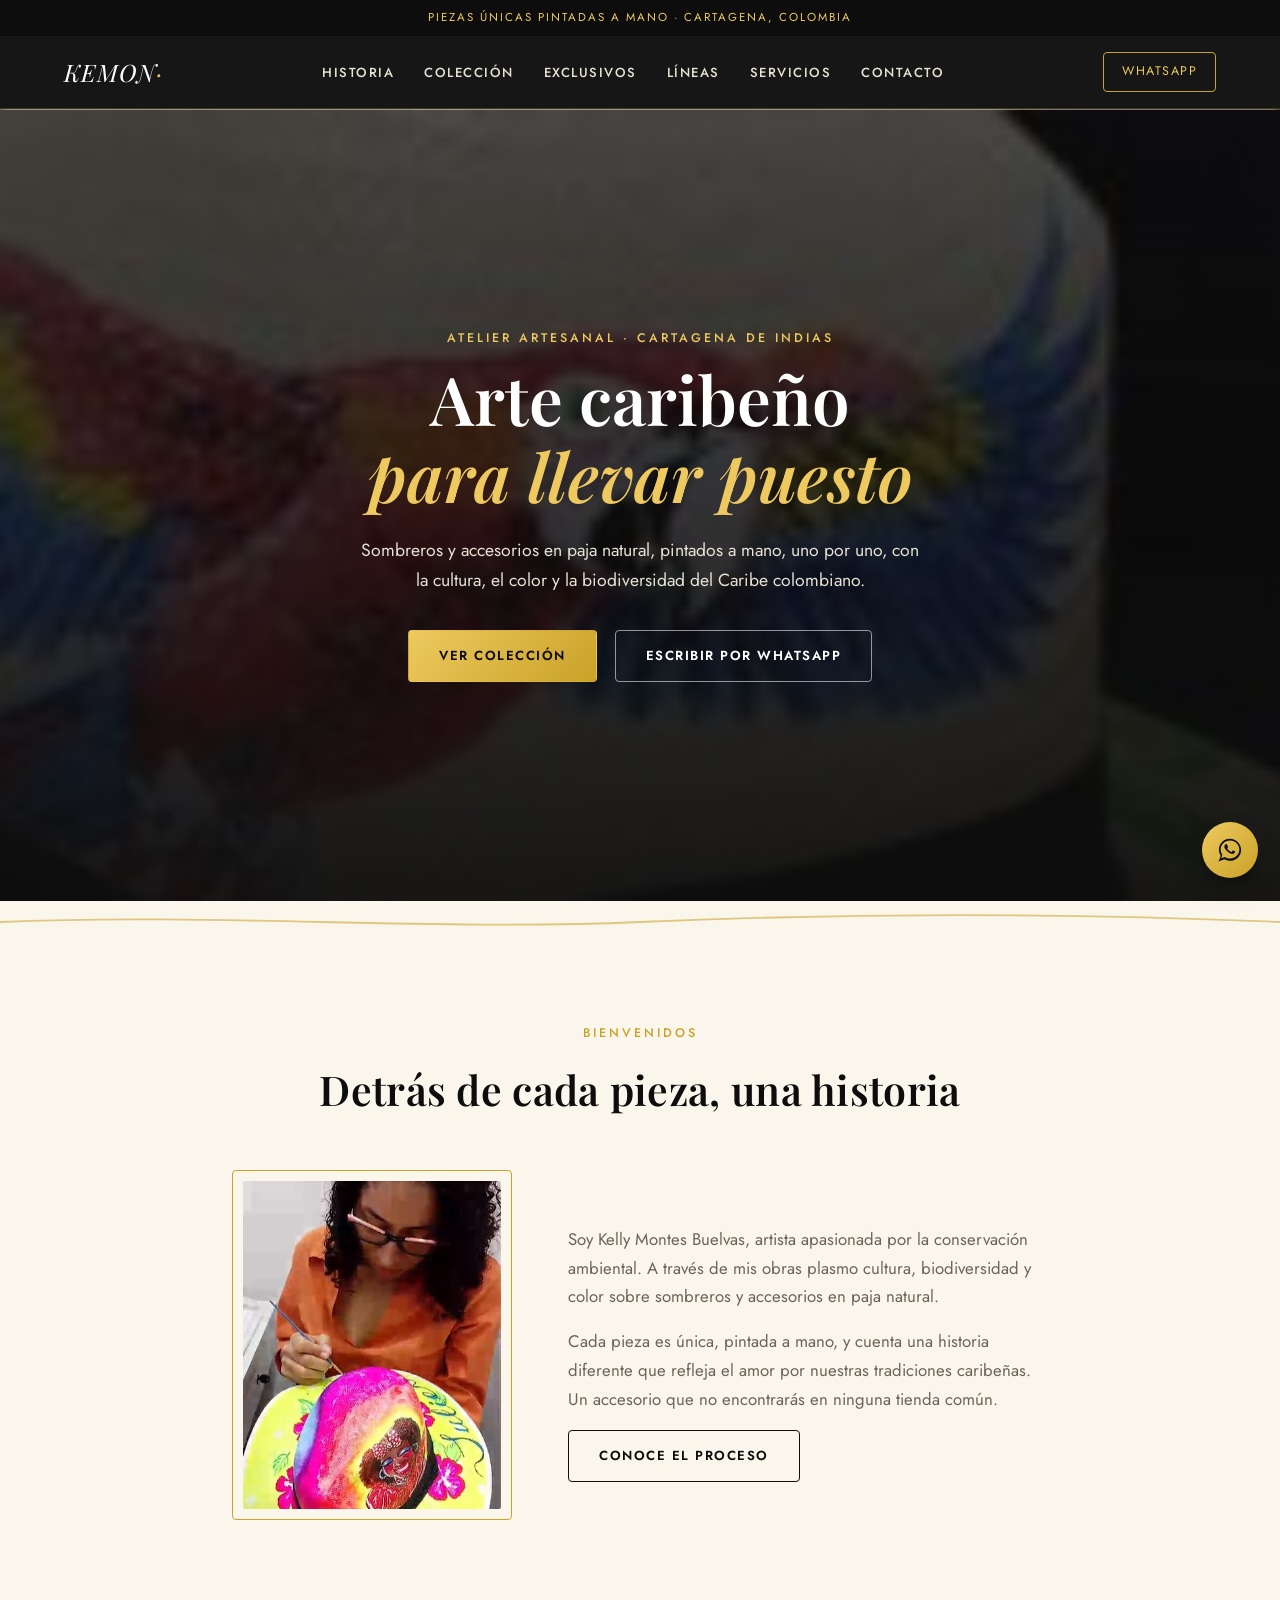
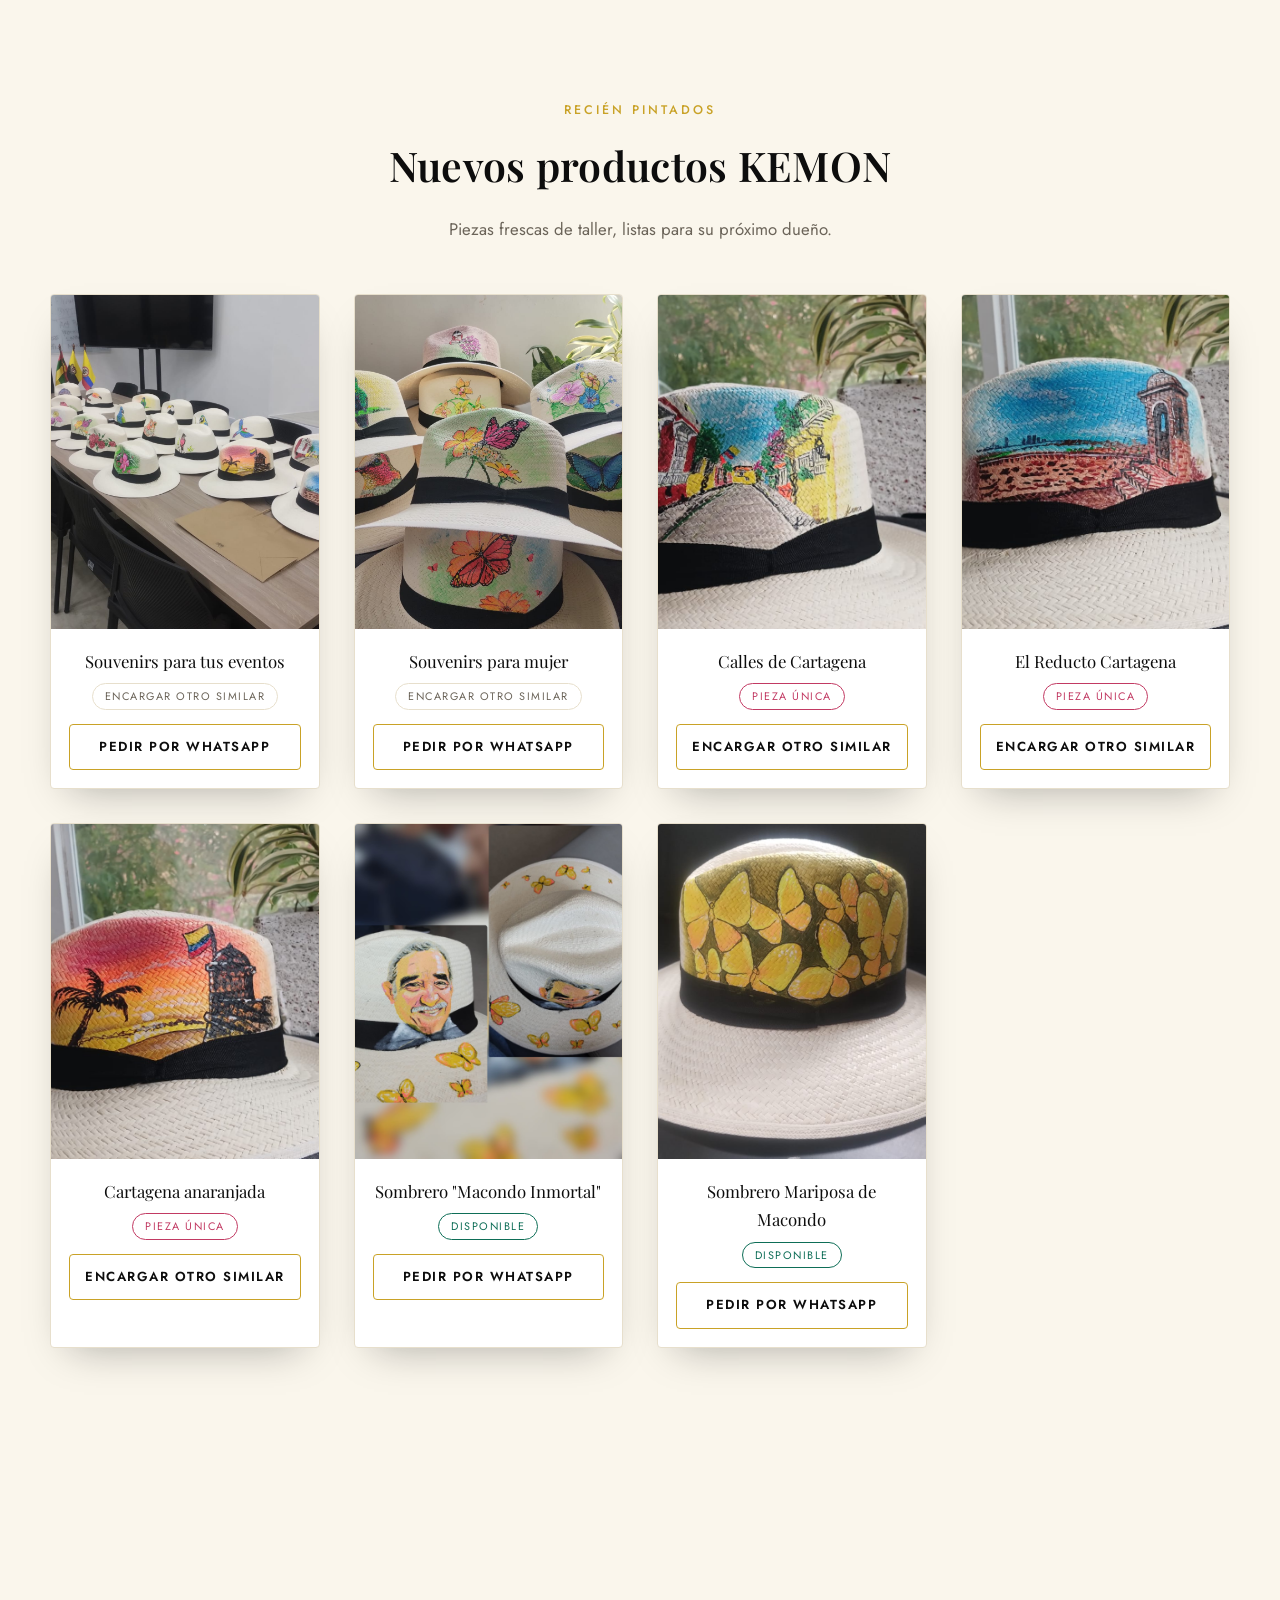
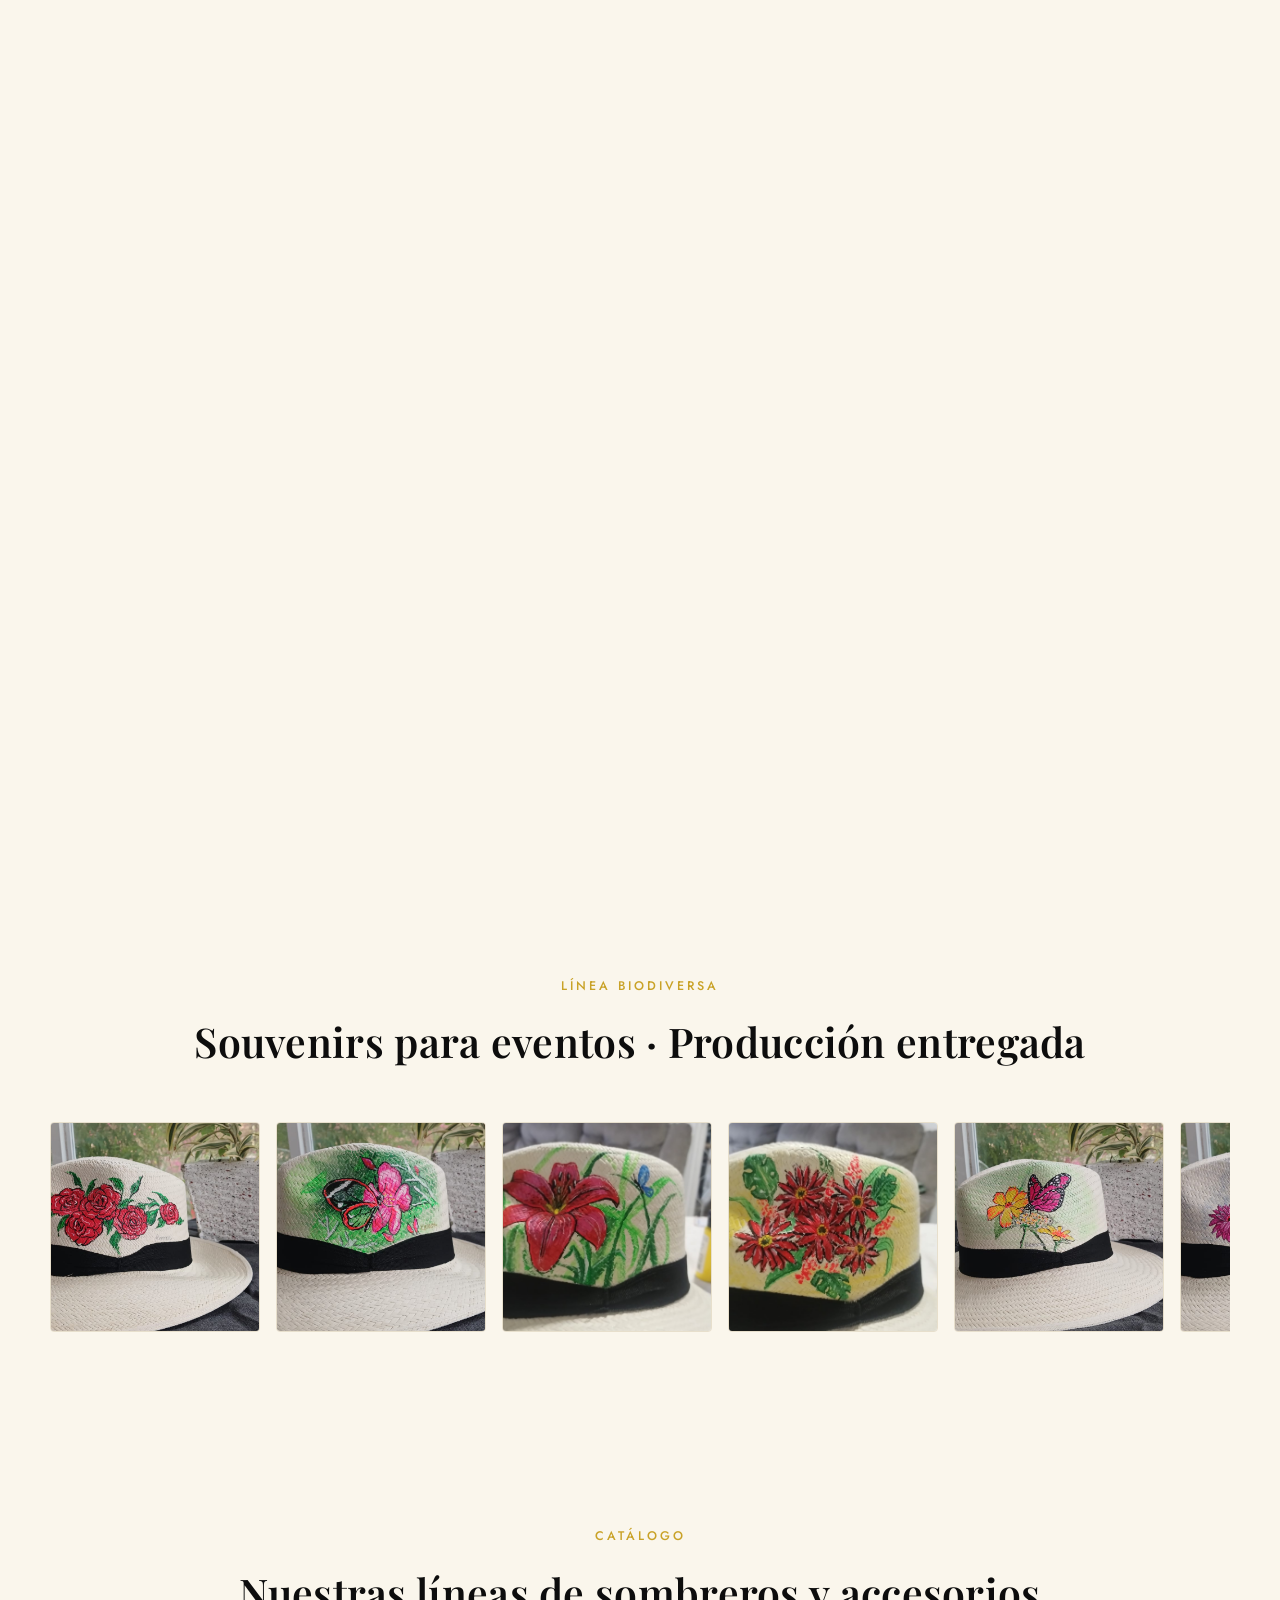
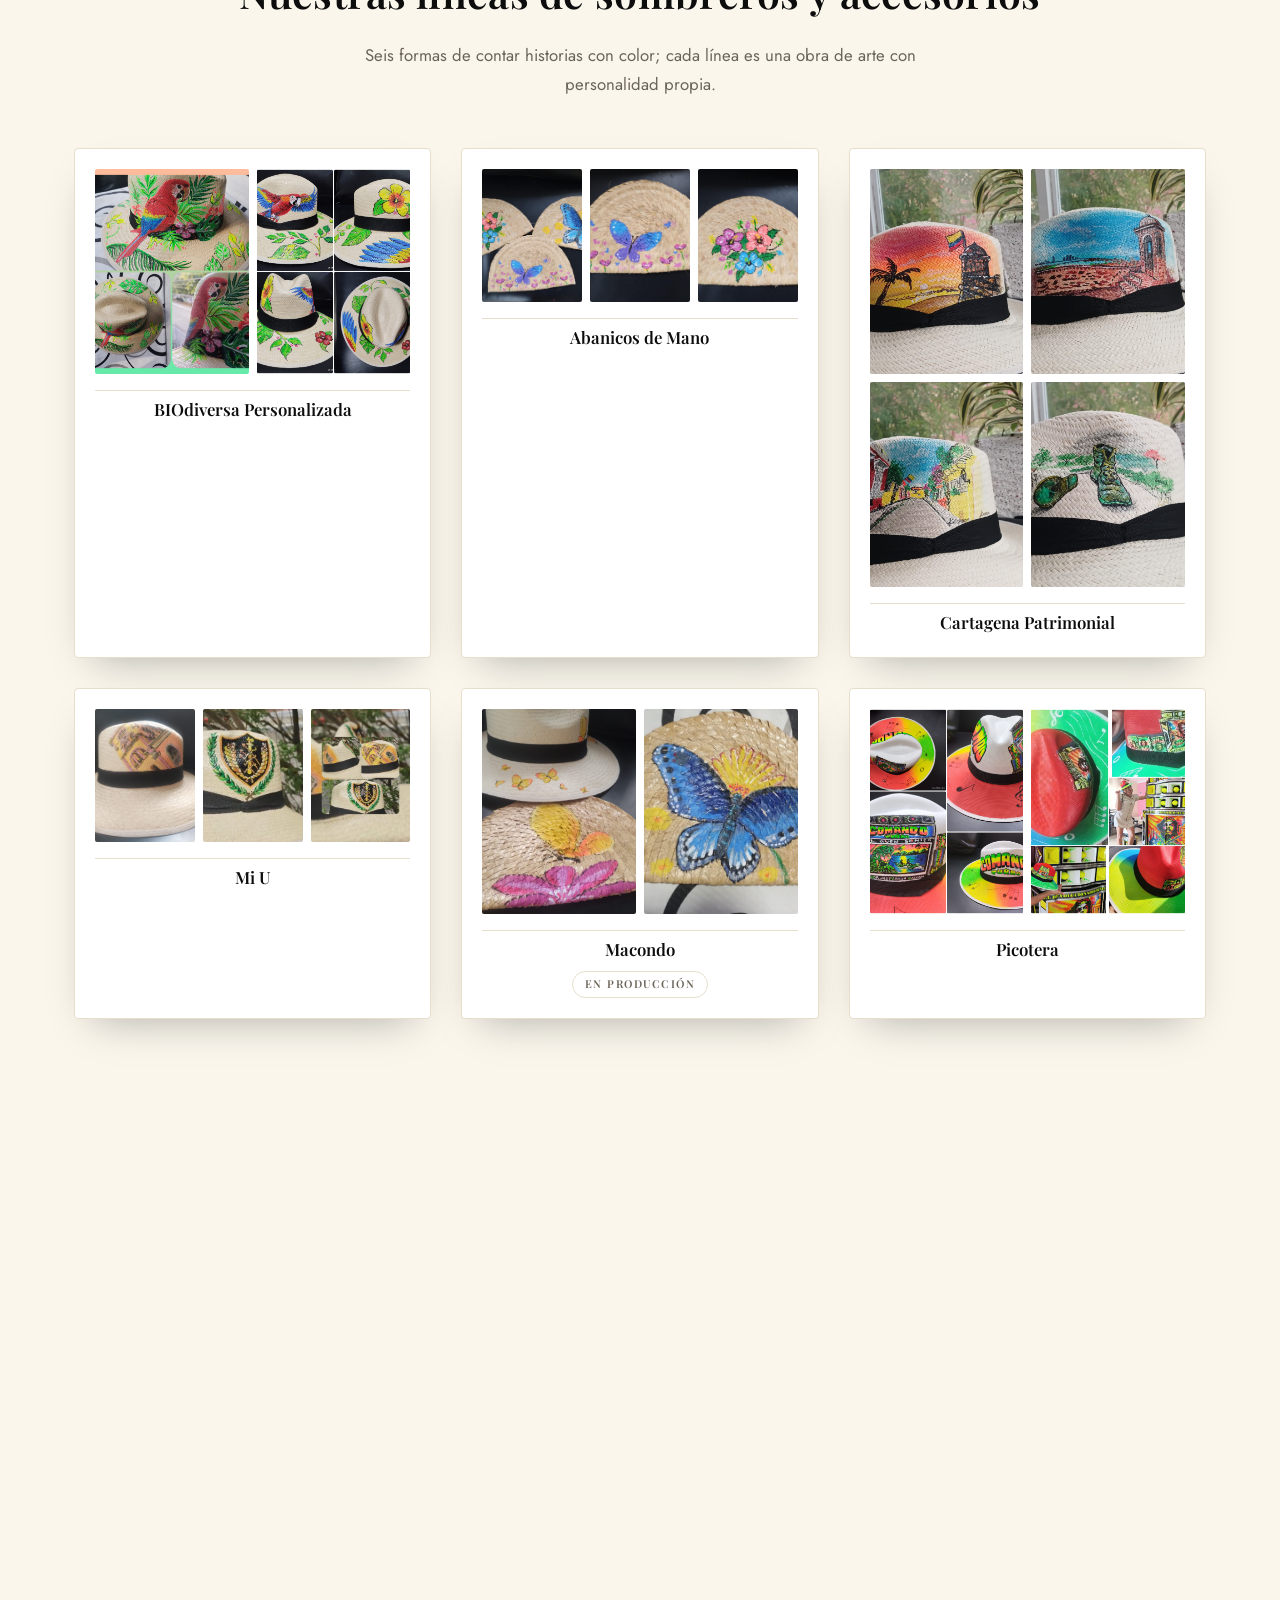
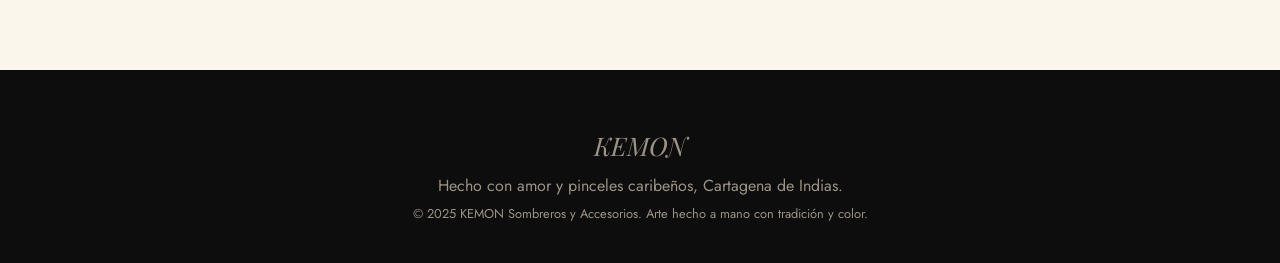
<file: index.html>
<!DOCTYPE html>
<html lang="es">
<head>
<meta charset="UTF-8">
<meta name="viewport" content="width=device-width, initial-scale=1">
<title>KEMON · Sombreros y Accesorios Artesanales | Cartagena</title>
<meta name="description" content="Sombreros y abanicos en paja natural, pintados a mano por Kelly Montes Buelvas. Arte caribeño, cultura y biodiversidad en piezas únicas hechas en Cartagena.">
<link rel="preconnect" href="https://fonts.googleapis.com">
<link rel="preconnect" href="https://fonts.gstatic.com" crossorigin>
<link href="https://fonts.googleapis.com/css2?family=Playfair+Display:ital,wght@0,500;0,600;0,700;1,500;1,600&family=Jost:wght@300;400;500;600&display=swap" rel="stylesheet">
<link rel="stylesheet" href="style.css">
</head>
<body>

<!-- ===== BARRA SUPERIOR ===== -->
<div class="franja-top">Piezas únicas pintadas a mano · Cartagena, Colombia</div>

<!-- ===== NAV ===== -->
<header class="nav-wrap">
  <nav class="nav">
    <a href="#inicio" class="logo">KEMON<span>·</span></a>
    <button class="nav-toggle" id="navToggle" aria-label="Abrir menú" aria-expanded="false">
      <span></span><span></span><span></span>
    </button>
    <ul class="nav-links" id="navLinks">
      <li><a href="#sobre-mi">Historia</a></li>
      <li><a href="#nuevos-productos">Colección</a></li>
      <li><a href="#exclusivos-kemon">Exclusivos</a></li>
      <li><a href="#lineas-productos">Líneas</a></li>
      <li><a href="#servicios">Servicios</a></li>
      <li><a href="#contacto">Contacto</a></li>
    </ul>
    <a href="https://wa.me/573106430560?text=Hola%2C%20quiero%20conocer%20más%20de%20KEMON" target="_blank" class="nav-cta">WhatsApp</a>
  </nav>
</header>

<!-- ===== HERO ===== -->
<header id="inicio" class="hero">
  <img src="img/banner-sombreros.jpg" alt="Sombreros KEMON pintados a mano" class="hero-img">
  <div class="hero-overlay"></div>
  <div class="hero-contenido reveal">
    <p class="eyebrow eyebrow--claro">Atelier artesanal · Cartagena de Indias</p>
    <h1>Arte caribeño<br><em>para llevar puesto</em></h1>
    <p class="hero-texto">Sombreros y accesorios en paja natural, pintados a mano, uno por uno, con la cultura, el color y la biodiversidad del Caribe colombiano.</p>
    <div class="hero-botones">
      <a href="#nuevos-productos" class="btn btn--dorado">Ver colección</a>
      <a href="https://wa.me/573106430560?text=Hola%2C%20quiero%20conocer%20más%20de%20KEMON" target="_blank" class="btn btn--linea">Escribir por WhatsApp</a>
    </div>
  </div>
</header>

<div class="divisor" aria-hidden="true">
  <svg viewBox="0 0 600 24" preserveAspectRatio="none"><path d="M0 12 C 100 2, 200 22, 300 12 S 500 2, 600 12" /></svg>
</div>

<!-- ===== BIENVENIDOS ===== -->
<section id="sobre-mi" class="seccion reveal">
  <p class="eyebrow">Bienvenidos</p>
  <h2>Detrás de cada pieza, una historia</h2>
  <div class="contenedor-sobre-mi">
    <div class="marco-foto">
      <img src="img/kelly.jpg" alt="Kelly Montes Buelvas pintando sombreros">
    </div>
    <div class="texto-sobre-mi">
      <p>Soy Kelly Montes Buelvas, artista apasionada por la conservación ambiental. A través de mis obras plasmo cultura, biodiversidad y color sobre sombreros y accesorios en paja natural.</p>
      <p>Cada pieza es única, pintada a mano, y cuenta una historia diferente que refleja el amor por nuestras tradiciones caribeñas. Un accesorio que no encontrarás en ninguna tienda común.</p>
      <a href="https://wa.me/573106430560?text=Hola%2C%20quiero%20conocer%20más%20de%20KEMON" target="_blank" class="btn btn--outline-negro">Conoce el proceso</a>
    </div>
  </div>
</section>

<!-- ===== NUEVOS PRODUCTOS ===== -->
<section id="nuevos-productos" class="seccion seccion--crema reveal">
  <p class="eyebrow">Recién pintados</p>
  <h2>Nuevos productos KEMON</h2>
  <p class="frase-seccion">Piezas frescas de taller, listas para su próximo dueño.</p>

  <div class="abanicos-contenedor">
    <article class="tarjeta">
      <div class="tarjeta-img"><img src="img/entregado1.jpg" alt="Souvenirs para eventos KEMON" loading="lazy"></div>
      <p class="tarjeta-titulo">Souvenirs para tus eventos</p>
      <p class="tarjeta-tag">Encargar otro similar</p>
      <a class="btn btn--wsp" href="https://wa.me/573106430560?text=Hola%2C%20quiero%20un%20souvenir%20similar%20para%20un%20evento" target="_blank">Pedir por WhatsApp</a>
    </article>

    <article class="tarjeta">
      <div class="tarjeta-img"><img src="img/mujer1.jpg" alt="Souvenirs para mujer KEMON" loading="lazy"></div>
      <p class="tarjeta-titulo">Souvenirs para mujer</p>
      <p class="tarjeta-tag">Encargar otro similar</p>
      <a class="btn btn--wsp" href="https://wa.me/573106430560?text=Hola%2C%20quiero%20un%20souvenir%20similar%20para%20mujer" target="_blank">Pedir por WhatsApp</a>
    </article>

    <article class="tarjeta">
      <div class="tarjeta-img"><img src="img/patrimonial3.jpg" alt="Sombrero Calles de Cartagena" loading="lazy"></div>
      <p class="tarjeta-titulo">Calles de Cartagena</p>
      <p class="tarjeta-tag tarjeta-tag--unica">Pieza única</p>
      <a class="btn btn--wsp" href="https://wa.me/573106430560?text=Hola%2C%20quiero%20un%20sombrero%20similar%20a%20Calles%20de%20Cartagena" target="_blank">Encargar otro similar</a>
    </article>

    <article class="tarjeta">
      <div class="tarjeta-img"><img src="img/patrimonial2.jpg" alt="Sombrero El Reducto Cartagena" loading="lazy"></div>
      <p class="tarjeta-titulo">El Reducto Cartagena</p>
      <p class="tarjeta-tag tarjeta-tag--unica">Pieza única</p>
      <a class="btn btn--wsp" href="https://wa.me/573106430560?text=Hola%2C%20quiero%20un%20sombrero%20similar%20a%20El%20Reducto" target="_blank">Encargar otro similar</a>
    </article>

    <article class="tarjeta">
      <div class="tarjeta-img"><img src="img/patrimonial1.jpg" alt="Sombrero Cartagena anaranjada" loading="lazy"></div>
      <p class="tarjeta-titulo">Cartagena anaranjada</p>
      <p class="tarjeta-tag tarjeta-tag--unica">Pieza única</p>
      <a class="btn btn--wsp" href="https://wa.me/573106430560?text=Hola%2C%20quiero%20un%20sombrero%20similar%20a%20Cartagena%20anaranjada" target="_blank">Encargar otro similar</a>
    </article>

    <article class="tarjeta">
      <div class="tarjeta-img"><img src="img/macondo1.jpg" alt="Sombrero Macondo Inmortal" loading="lazy"></div>
      <p class="tarjeta-titulo">Sombrero "Macondo Inmortal"</p>
      <p class="tarjeta-tag tarjeta-tag--disponible">Disponible</p>
      <a class="btn btn--wsp" href="https://wa.me/573106430560?text=Hola%2C%20quiero%20comprar%20el%20sombrero%20Macondo%20Inmortal" target="_blank">Pedir por WhatsApp</a>
    </article>

    <article class="tarjeta">
      <div class="tarjeta-img"><img src="img/macondo2.jpg" alt="Sombrero Mariposa de Macondo" loading="lazy"></div>
      <p class="tarjeta-titulo">Sombrero Mariposa de Macondo</p>
      <p class="tarjeta-tag tarjeta-tag--disponible">Disponible</p>
      <a class="btn btn--wsp" href="https://wa.me/573106430560?text=Hola%2C%20quiero%20comprar%20el%20sombrero%20Mariposa%20de%20Macondo" target="_blank">Pedir por WhatsApp</a>
    </article>
  </div>
</section>

<!-- ===== EXCLUSIVOS KEMON ===== -->
<section id="exclusivos-kemon" class="seccion seccion--negra reveal">
  <p class="eyebrow eyebrow--dorado">Edición limitada</p>
  <h2 class="titulo-claro">Exclusivos KEMON</h2>
  <p class="frase-seccion frase-seccion--clara">Piezas únicas y de edición limitada, creadas a mano por KEMON. Cada obra lleva certificado de autenticidad.</p>

  <div class="carrusel-exclusivos">
    <article class="tarjeta-exclusiva">
      <div class="tarjeta-exclusiva-img"><img src="img/macondo.jpg" alt="Sombrero Macondo Inmortal, edición única"></div>
      <span class="sello">Certificado de autenticidad</span>
      <h3>Macondo Inmortal</h3>
      <p>Sombrero pintado a mano inspirado en Gabriel García Márquez.<br><strong>Edición única.</strong></p>
      <a href="https://wa.me/573106430560?text=Hola%2C%20quiero%20el%20sombrero%20Macondo%20Inmortal%20de%20edición%20única" target="_blank" class="btn btn--dorado">Pedir ahora</a>
    </article>
  </div>
</section>

<!-- ===== BIODIVERSA (CARRETE) ===== -->
<section id="bio-carrete" class="seccion seccion--crema carrete-section reveal">
  <p class="eyebrow">Línea BIOdiversa</p>
  <h2>Souvenirs para eventos · Producción entregada</h2>
  <div class="carrete-horizontal">
    <img src="img/bio1.jpg" alt="BIOdiversa 1" loading="lazy">
    <img src="img/bio2.jpg" alt="BIOdiversa 2" loading="lazy">
    <img src="img/bio3.jpg" alt="BIOdiversa 3" loading="lazy">
    <img src="img/bio4.jpg" alt="BIOdiversa 4" loading="lazy">
    <img src="img/bio5.jpg" alt="BIOdiversa 5" loading="lazy">
    <img src="img/bio6.jpg" alt="BIOdiversa 6" loading="lazy">
    <img src="img/bio7.jpg" alt="BIOdiversa 7" loading="lazy">
    <img src="img/bio8.jpg" alt="BIOdiversa 8" loading="lazy">
    <img src="img/bio9.jpg" alt="BIOdiversa 9" loading="lazy">
    <img src="img/bio10.jpg" alt="BIOdiversa 10" loading="lazy">
    <img src="img/bio11.jpg" alt="BIOdiversa 11" loading="lazy">
    <img src="img/bio12.jpg" alt="BIOdiversa 12" loading="lazy">
    <img src="img/bio13.jpg" alt="BIOdiversa 13" loading="lazy">
    <img src="img/bio14.jpg" alt="BIOdiversa 14" loading="lazy">
    <img src="img/bio15.jpg" alt="BIOdiversa 15" loading="lazy">
    <img src="img/bio16.jpg" alt="BIOdiversa 16" loading="lazy">
    <img src="img/bio17.jpg" alt="BIOdiversa 17" loading="lazy">
    <img src="img/bio18.jpg" alt="BIOdiversa 18" loading="lazy">
    <img src="img/bio19.jpg" alt="BIOdiversa 19" loading="lazy">
    <img src="img/bio20.jpg" alt="BIOdiversa 20" loading="lazy">
    <img src="img/bio21.jpg" alt="BIOdiversa 21" loading="lazy">
    <img src="img/bio22.jpg" alt="BIOdiversa 22" loading="lazy">
    <img src="img/bio23.jpg" alt="BIOdiversa 23" loading="lazy">
    <img src="img/bio24.jpg" alt="BIOdiversa 24" loading="lazy">
  </div>
</section>

<!-- ===== LÍNEAS DE PRODUCTOS ===== -->
<section id="lineas-productos" class="seccion reveal">
  <p class="eyebrow">Catálogo</p>
  <h2>Nuestras líneas de sombreros y accesorios</h2>
  <p class="frase-seccion">Seis formas de contar historias con color; cada línea es una obra de arte con personalidad propia.</p>

  <div class="galeria">
    <article class="linea">
      <div class="linea-imgs linea-imgs--2">
        <img src="img/biodiversa1.jpg" alt="Línea BIOdiversa" loading="lazy">
        <img src="img/biodiversa2.jpg" alt="Línea BIOdiversa" loading="lazy">
      </div>
      <h3>BIOdiversa Personalizada</h3>
    </article>

    <article class="linea">
      <div class="linea-imgs linea-imgs--3">
        <img src="img/producto1.jpg" alt="Abanico línea Macondo" loading="lazy">
        <img src="img/producto2.jpg" alt="Abanico Mariposa Enamorada" loading="lazy">
        <img src="img/producto3.jpg" alt="Abanico flores tropicales" loading="lazy">
      </div>
      <h3>Abanicos de Mano</h3>
    </article>

    <article class="linea">
      <div class="linea-imgs linea-imgs--4">
        <img src="img/patrimonial1.jpg" alt="Sombrero Cartagena Patrimonial" loading="lazy">
        <img src="img/patrimonial2.jpg" alt="Sombrero Cartagena Patrimonial" loading="lazy">
        <img src="img/patrimonial3.jpg" alt="Sombrero Cartagena Patrimonial" loading="lazy">
        <img src="img/patrimonial4.jpg" alt="Sombrero Cartagena Patrimonial" loading="lazy">
      </div>
      <h3>Cartagena Patrimonial</h3>
    </article>

    <article class="linea">
      <div class="linea-imgs linea-imgs--3">
        <img src="img/miu1.jpg" alt="Línea Mi U" loading="lazy">
        <img src="img/miu2.jpg" alt="Línea Mi U" loading="lazy">
        <img src="img/miu3.jpg" alt="Línea Mi U" loading="lazy">
      </div>
      <h3>Mi U</h3>
    </article>

    <article class="linea">
      <div class="linea-imgs linea-imgs--2">
        <img src="img/producto5.jpg" alt="Abanico Macondo en Flor" loading="lazy">
        <img src="img/producto4.jpg" alt="Abanico Macondo en Flor" loading="lazy">
      </div>
      <h3>Macondo <span class="tarjeta-tag">En producción</span></h3>
    </article>

    <article class="linea">
      <div class="linea-imgs linea-imgs--2">
        <img src="img/picotera1.jpg" alt="Línea Picotera" loading="lazy">
        <img src="img/picotera2.jpg" alt="Línea Picotera" loading="lazy">
      </div>
      <h3>Picotera</h3>
    </article>
  </div>
</section>

<!-- ===== CARNAVAL (CARRETE) ===== -->
<section id="carnaval" class="seccion seccion--negra carrete-section reveal">
  <p class="eyebrow eyebrow--dorado">Temporada</p>
  <h2 class="titulo-claro">Sombreros Carnaval 2025</h2>
  <div class="carrete-horizontal carrete-horizontal--oscuro">
    <img src="img/carnavalera1.jpg" alt="Línea Carnavalera" loading="lazy">
    <img src="img/carnavalera2.jpg" alt="Línea Carnavalera" loading="lazy">
    <img src="img/carnavalera3.jpg" alt="Línea Carnavalera" loading="lazy">
    <img src="img/carnavalera4.jpg" alt="Línea Carnavalera" loading="lazy">
    <img src="img/carnavalera5.jpg" alt="Línea Carnavalera" loading="lazy">
    <img src="img/carnavalera6.jpg" alt="Línea Carnavalera" loading="lazy">
    <img src="img/carnavalera7.jpg" alt="Línea Carnavalera" loading="lazy">
    <img src="img/carnavalera8.jpg" alt="Línea Carnavalera" loading="lazy">
    <img src="img/carnavalera9.jpg" alt="Línea Carnavalera" loading="lazy">
    <img src="img/carnavalera10.jpg" alt="Línea Carnavalera" loading="lazy">
    <img src="img/carnavalera11.jpg" alt="Línea Carnavalera" loading="lazy">
    <img src="img/carnavalera12.jpg" alt="Línea Carnavalera" loading="lazy">
  </div>
</section>

<!-- ===== SERVICIOS ===== -->
<section id="servicios" class="seccion seccion--crema reveal">
  <p class="eyebrow">Hecho a tu medida</p>
  <h2>Servicios</h2>
  <p class="frase-seccion">Lleva tu idea al sombrero: crea tu propio diseño personalizado.</p>

  <div class="lista-servicios">
    <article class="servicio">
      <div class="servicio-icono" aria-hidden="true">
        <svg viewBox="0 0 48 48"><path d="M6 42 L18 30 M18 30 L38 10 a4 4 0 0 1 6 6 L24 36 L14 40 a2 2 0 0 1-2-2 Z"/></svg>
      </div>
      <h3>Pintura Personalizada</h3>
      <p>Transforma sombreros y abanicos en piezas únicas con tu propio diseño o idea especial.</p>
    </article>
    <article class="servicio">
      <div class="servicio-icono" aria-hidden="true">
        <svg viewBox="0 0 48 48"><circle cx="24" cy="16" r="8"/><path d="M8 42 c0-9 7-15 16-15 s16 6 16 15"/></svg>
      </div>
      <h3>Talleres de Pintura</h3>
      <p>Aprende a pintar sobre paja natural en talleres creativos para niños, jóvenes y adultos.</p>
    </article>
    <article class="servicio">
      <div class="servicio-icono" aria-hidden="true">
        <svg viewBox="0 0 48 48"><rect x="8" y="10" width="32" height="24" rx="2"/><path d="M8 16h32 M16 26h6 M16 30h12"/></svg>
      </div>
      <h3>Diseños para Eventos</h3>
      <p>Creamos colecciones temáticas para eventos culturales, carnavales y celebraciones especiales.</p>
    </article>
  </div>
</section>

<!-- ===== VIDEOS ===== -->
<section id="videos" class="seccion seccion--negra reveal">
  <p class="eyebrow eyebrow--dorado">Detrás de cámaras</p>
  <h2 class="titulo-claro">Nuestros videos</h2>
  <p class="frase-seccion frase-seccion--clara">Descubre más sobre nuestros sombreros, pintura y tradición en video.</p>
  <a href="https://www.facebook.com/share/163Nr1wWtt/" target="_blank" class="btn btn--dorado">Ver video en Facebook</a>
  <a href="https://www.instagram.com/kemon_colombia?igsh=bXY4Y2Y2c2FnYm9z" target="_blank" class="btn btn--dorado">Ver video en Instagram</a>
</section>

<!-- ===== CONTACTO ===== -->
<section id="contacto" class="seccion seccion--crema">
  <div class="contacto-grid reveal">
    <div class="contacto-info">
      <p class="eyebrow">Escríbenos</p>
      <h2 class="titulo-izq">Hablemos de color, tradición y naturaleza</h2>
      <p>Cuéntanos tu idea, el evento que estás preparando o la pieza que imaginas. Kelly responde personalmente cada mensaje.</p>
      <div class="redes-contacto">
        <a href="https://wa.me/573106430560" target="_blank">WhatsApp</a>
        <a href="https://www.facebook.com/share/163Nr1wWtt/" target="_blank">Facebook</a>
        <a href="https://www.instagram.com/kemon_colombia?igsh=bXY4Y2Y2c2FnYm9z" target="_blank">Instagram</a>
      </div>
    </div>
    <form action="https://formsubmit.co/kemonartenatural@gmail.com" method="POST" class="formulario-contacto">
      <input type="text" name="name" placeholder="Tu nombre" required>
      <input type="email" name="email" placeholder="Tu correo" required>
      <textarea name="message" rows="4" placeholder="Tu mensaje" required></textarea>
      <button type="submit">Enviar mensaje</button>
    </form>
  </div>
</section>

<!-- ===== FOOTER ===== -->
<footer class="footer">
  <p class="footer-marca">KEMON</p>
  <p>Hecho con amor y pinceles caribeños, Cartagena de Indias.</p>
  <p class="footer-copy">© 2025 KEMON Sombreros y Accesorios. Arte hecho a mano con tradición y color.</p>
</footer>

<!-- ===== WHATSAPP FLOTANTE ===== -->
<a href="https://wa.me/573106430560?text=Hola%2C%20quiero%20conocer%20más%20de%20KEMON" target="_blank" class="wsp-flotante" aria-label="Escribir por WhatsApp">
  <svg viewBox="0 0 32 32"><path d="M16 3C9 3 3.3 8.6 3.3 15.5c0 2.6.8 5 2.1 7L3 29l6.7-2.3c1.9 1.1 4.1 1.7 6.3 1.7 7 0 12.7-5.6 12.7-12.5S23 3 16 3zm0 22.7c-2 0-3.9-.5-5.6-1.5l-.4-.2-4 1.4 1.3-3.9-.3-.4c-1.1-1.8-1.7-3.8-1.7-5.9C5.3 9.7 10.1 5 16 5s10.7 4.7 10.7 10.5S21.9 25.7 16 25.7zm5.9-7.9c-.3-.2-1.9-1-2.2-1.1-.3-.1-.5-.2-.7.1-.2.3-.8 1.1-1 1.3-.2.2-.4.3-.7.1-.3-.2-1.4-.5-2.6-1.6-1-.9-1.6-2-1.8-2.3-.2-.3 0-.5.1-.6.1-.1.3-.4.4-.5.1-.2.2-.3.3-.5.1-.2 0-.4 0-.5 0-.2-.7-1.7-1-2.3-.3-.6-.5-.5-.7-.5h-.6c-.2 0-.5.1-.8.4-.3.3-1 1-1 2.4s1.1 2.8 1.2 3c.1.2 2.1 3.2 5.1 4.5.7.3 1.3.5 1.7.6.7.2 1.4.2 1.9.1.6-.1 1.9-.8 2.1-1.5.3-.7.3-1.3.2-1.5-.1-.1-.3-.2-.6-.4z"/></svg>
</a>

<script src="script.js"></script>
</body>
</html>
</file>
<file: style.css>
/* =========================================================
   KEMON — Sombreros y Accesorios Artesanales
   Paleta: negro profundo, dorado, marfil/blanco
   Acentos vivos reservados a etiquetas puntuales
   ========================================================= */

:root{
  --negro:        #0d0d0d;
  --negro-suave:  #171512;
  --dorado:       #c9a227;
  --dorado-vivo:  #eec95f;
  --marfil:       #faf6ec;
  --blanco:       #ffffff;
  --texto:        #2a2620;
  --texto-suave:  #6b6459;
  --linea:        #e7dfcc;

  --verde-caribe: #0e6e57;   /* acento vivo — solo etiquetas "disponible" */
  --fucsia:       #c23a63;   /* acento vivo — solo etiquetas "pieza única" */

  --display: 'Playfair Display', Georgia, serif;
  --cuerpo:  'Jost', 'Helvetica Neue', Arial, sans-serif;

  --radio: 4px;
  --sombra: 0 18px 40px -20px rgba(13,13,13,0.35);
}

*{ box-sizing: border-box; }

html{ scroll-behavior: smooth; }

body{
  margin: 0;
  font-family: var(--cuerpo);
  background: var(--marfil);
  color: var(--texto);
  line-height: 1.7;
  -webkit-font-smoothing: antialiased;
}

img{ max-width: 100%; display: block; }

h1, h2, h3{
  font-family: var(--display);
  color: var(--negro);
  margin: 0;
  font-weight: 600;
}

h2{
  font-size: clamp(1.9rem, 3.2vw, 2.7rem);
  text-align: center;
  letter-spacing: 0.3px;
}

h3{ font-size: 1.2rem; }

a{ color: inherit; }

.eyebrow{
  text-align: center;
  text-transform: uppercase;
  letter-spacing: 3px;
  font-size: 0.78rem;
  color: var(--dorado);
  font-weight: 500;
  margin: 0 0 10px;
}
.eyebrow--claro{ color: var(--dorado-vivo); }
.eyebrow--dorado{ color: var(--dorado-vivo); }

p{ color: var(--texto-suave); }

.frase-seccion{
  text-align: center;
  max-width: 620px;
  margin: 14px auto 0;
  font-size: 1.05rem;
}
.frase-seccion--clara{ color: #cfc9bb; }

/* ---------- BOTONES ---------- */
.btn{
  display: inline-block;
  padding: 14px 30px;
  border-radius: var(--radio);
  text-decoration: none;
  font-family: var(--cuerpo);
  font-size: 0.82rem;
  font-weight: 600;
  text-transform: uppercase;
  letter-spacing: 1.5px;
  border: 1.5px solid transparent;
  transition: transform 0.25s ease, background 0.25s ease, color 0.25s ease, border-color 0.25s ease;
}
.btn:hover{ transform: translateY(-2px); }

.btn--dorado{
  background: linear-gradient(135deg, var(--dorado-vivo), var(--dorado));
  color: var(--negro);
}
.btn--dorado:hover{ box-shadow: 0 10px 24px -8px rgba(201,162,39,0.55); }

.btn--linea{
  background: transparent;
  color: var(--blanco);
  border-color: rgba(255,255,255,0.55);
}
.btn--linea:hover{ border-color: var(--dorado-vivo); color: var(--dorado-vivo); }

.btn--outline-negro{
  background: transparent;
  color: var(--negro);
  border-color: var(--negro);
}
.btn--outline-negro:hover{ background: var(--negro); color: var(--marfil); }

.btn--wsp{
  display: block;
  margin: 14px 18px 18px;
  padding: 11px 0;
  background: var(--blanco);
  color: var(--negro);
  border: 1.5px solid var(--dorado);
  text-align: center;
}
.btn--wsp:hover{ background: var(--dorado); border-color: var(--dorado); color: var(--negro); }

/* ---------- FRANJA SUPERIOR ---------- */
.franja-top{
  background: var(--negro);
  color: var(--dorado-vivo);
  text-align: center;
  font-size: 0.72rem;
  letter-spacing: 2px;
  text-transform: uppercase;
  padding: 8px 10px;
}

/* ---------- NAV ---------- */
.nav-wrap{
  position: sticky;
  top: 0;
  z-index: 50;
  background: rgba(13,13,13,0.96);
  backdrop-filter: blur(6px);
  border-bottom: 1px solid rgba(201,162,39,0.25);
}

.nav{
  max-width: 1200px;
  margin: 0 auto;
  padding: 16px 24px;
  display: flex;
  align-items: center;
  justify-content: space-between;
  gap: 20px;
}

.logo{
  font-family: var(--display);
  font-style: italic;
  font-size: 1.5rem;
  color: var(--blanco);
  text-decoration: none;
  letter-spacing: 1px;
}
.logo span{ color: var(--dorado-vivo); }

.nav-links{
  list-style: none;
  display: flex;
  gap: 30px;
  margin: 0;
  padding: 0;
}
.nav-links a{
  text-decoration: none;
  color: #e9e3d3;
  font-size: 0.82rem;
  text-transform: uppercase;
  letter-spacing: 1.5px;
  font-weight: 500;
  transition: color 0.2s;
}
.nav-links a:hover{ color: var(--dorado-vivo); }

.nav-cta{
  border: 1.5px solid var(--dorado);
  color: var(--dorado-vivo);
  text-decoration: none;
  padding: 8px 18px;
  border-radius: var(--radio);
  font-size: 0.78rem;
  text-transform: uppercase;
  letter-spacing: 1.5px;
  white-space: nowrap;
  transition: background 0.2s, color 0.2s;
}
.nav-cta:hover{ background: var(--dorado); color: var(--negro); }

.nav-toggle{
  display: none;
  flex-direction: column;
  gap: 5px;
  background: none;
  border: none;
  cursor: pointer;
  padding: 6px;
}
.nav-toggle span{
  width: 24px; height: 2px; background: var(--dorado-vivo); display: block;
}

/* ---------- HERO ---------- */
.hero{
  position: relative;
  min-height: 88vh;
  display: flex;
  align-items: center;
  justify-content: center;
  overflow: hidden;
  margin: 0;
}
.hero-img{
  position: absolute; inset: 0;
  width: 100%; height: 100%;
  object-fit: cover;
}
.hero-overlay{
  position: absolute; inset: 0;
  background: linear-gradient(180deg, rgba(13,13,13,0.55) 0%, rgba(13,13,13,0.72) 55%, rgba(13,13,13,0.92) 100%);
}
.hero-contenido{
  position: relative;
  z-index: 2;
  text-align: center;
  color: var(--blanco);
  padding: 40px 24px;
  max-width: 780px;
}
.hero h1{
  font-size: clamp(2.4rem, 6vw, 4.2rem);
  color: var(--blanco);
  line-height: 1.15;
}
.hero h1 em{
  font-style: italic;
  color: var(--dorado-vivo);
}
.hero-texto{
  color: #e6e1d3;
  font-size: 1.1rem;
  max-width: 560px;
  margin: 22px auto 0;
}
.hero-botones{
  margin-top: 34px;
  display: flex;
  gap: 18px;
  justify-content: center;
  flex-wrap: wrap;
}

/* ---------- DIVISOR PINCELADA ---------- */
.divisor{
  background: var(--marfil);
  padding: 10px 0 0;
  line-height: 0;
}
.divisor svg{
  width: 100%; height: 22px;
  stroke: var(--dorado);
  fill: none;
  stroke-width: 2;
  opacity: 0.55;
}

/* ---------- SECCIONES ---------- */
.seccion{
  padding: 90px 24px;
  max-width: 1180px;
  margin: 0 auto;
}
.seccion--crema{ background: var(--marfil); max-width: none; }
.seccion--crema > *{ max-width: 1180px; margin-left: auto; margin-right: auto; }

.seccion--negra{
  background: var(--negro);
  max-width: none;
}
.seccion--negra > *{ max-width: 1180px; margin-left: auto; margin-right: auto; }
.titulo-claro{ color: var(--blanco); }

/* ---------- SOBRE MÍ ---------- */
.contenedor-sobre-mi{
  display: flex;
  flex-wrap: wrap;
  justify-content: center;
  align-items: center;
  gap: 56px;
  margin-top: 46px;
}
.marco-foto{
  flex: 0 0 auto;
  width: 280px;
  aspect-ratio: 4/5;
  padding: 10px;
  border: 1.5px solid var(--dorado);
  border-radius: var(--radio);
}
.marco-foto img{
  width: 100%; height: 100%;
  object-fit: cover;
  border-radius: 2px;
}
.texto-sobre-mi{ max-width: 480px; }
.texto-sobre-mi p{ text-align: left; font-size: 1.05rem; }

/* ---------- TARJETAS DE PRODUCTO (uniformes) ---------- */
.abanicos-contenedor{
  display: grid;
  grid-template-columns: repeat(auto-fit, minmax(260px, 1fr));
  gap: 34px;
  margin-top: 50px;
}

.tarjeta{
  background: var(--blanco);
  border: 1px solid var(--linea);
  border-radius: var(--radio);
  overflow: hidden;
  text-align: center;
  box-shadow: var(--sombra);
  transition: transform 0.3s ease, box-shadow 0.3s ease;
}
.tarjeta:hover{ transform: translateY(-6px); box-shadow: 0 26px 50px -22px rgba(13,13,13,0.4); }

.tarjeta-img{
  aspect-ratio: 4/5;
  overflow: hidden;
}
.tarjeta-img img{
  width: 100%; height: 100%;
  object-fit: cover;
  transition: transform 0.5s ease;
}
.tarjeta:hover .tarjeta-img img{ transform: scale(1.06); }

.tarjeta-titulo{
  font-family: var(--display);
  font-size: 1.05rem;
  color: var(--negro);
  margin: 18px 18px 6px;
}
.tarjeta-tag{
  display: inline-block;
  font-size: 0.68rem;
  text-transform: uppercase;
  letter-spacing: 1.5px;
  color: var(--texto-suave);
  border: 1px solid var(--linea);
  border-radius: 20px;
  padding: 3px 12px;
  margin: 0;
}
.tarjeta-tag--unica{ color: var(--fucsia); border-color: var(--fucsia); }
.tarjeta-tag--disponible{ color: var(--verde-caribe); border-color: var(--verde-caribe); }

/* ---------- EXCLUSIVOS ---------- */
.carrusel-exclusivos{
  display: flex;
  justify-content: center;
  margin-top: 50px;
}
.tarjeta-exclusiva{
  background: var(--negro-suave);
  border: 1px solid rgba(201,162,39,0.35);
  border-radius: var(--radio);
  padding: 26px;
  max-width: 340px;
  text-align: center;
}
.tarjeta-exclusiva-img{
  aspect-ratio: 4/5;
  overflow: hidden;
  border-radius: 2px;
  margin-bottom: 18px;
}
.tarjeta-exclusiva-img img{ width: 100%; height: 100%; object-fit: cover; }
.sello{
  display: inline-block;
  font-size: 0.65rem;
  letter-spacing: 1.5px;
  text-transform: uppercase;
  color: var(--negro);
  background: var(--dorado-vivo);
  padding: 4px 12px;
  border-radius: 20px;
  margin-bottom: 14px;
}
.tarjeta-exclusiva h3{ color: var(--dorado-vivo); margin-bottom: 8px; }
.tarjeta-exclusiva p{ color: #cfc9bb; margin-bottom: 20px; }

/* ---------- CARRETES HORIZONTALES ---------- */
.carrete-section{ text-align: center; }
.carrete-horizontal{
  display: flex;
  overflow-x: auto;
  gap: 16px;
  padding: 46px 4px 14px;
  scroll-snap-type: x proximity;
}
.carrete-horizontal::-webkit-scrollbar{ height: 6px; }
.carrete-horizontal::-webkit-scrollbar-thumb{ background: var(--dorado); border-radius: 10px; }

.carrete-horizontal img{
  flex: 0 0 auto;
  width: 210px;
  aspect-ratio: 1/1;
  object-fit: cover;
  border-radius: var(--radio);
  border: 1px solid var(--linea);
  scroll-snap-align: start;
  transition: transform 0.3s ease;
}
.carrete-horizontal img:hover{ transform: translateY(-5px); }

.carrete-horizontal--oscuro img{ border-color: rgba(201,162,39,0.3); }

/* ---------- LÍNEAS DE PRODUCTOS ---------- */
.galeria{
  display: grid;
  grid-template-columns: repeat(auto-fit, minmax(300px, 1fr));
  gap: 30px;
  margin-top: 50px;
}
.linea{
  background: var(--blanco);
  border: 1px solid var(--linea);
  border-radius: var(--radio);
  padding: 20px;
  box-shadow: var(--sombra);
}
.linea-imgs{
  display: grid;
  gap: 8px;
  margin-bottom: 16px;
}
.linea-imgs--2{ grid-template-columns: 1fr 1fr; }
.linea-imgs--3{ grid-template-columns: 1fr 1fr 1fr; }
.linea-imgs--4{ grid-template-columns: 1fr 1fr; }
.linea-imgs img{
  width: 100%;
  aspect-ratio: 3/4;
  object-fit: cover;
  border-radius: 2px;
}
.linea h3{
  text-align: center;
  font-size: 1.05rem;
  padding-top: 4px;
  border-top: 1px solid var(--linea);
}
.linea h3 .tarjeta-tag{ display: block; margin-top: 8px; width: fit-content; margin-inline: auto; }

/* ---------- SERVICIOS ---------- */
.lista-servicios{
  display: grid;
  grid-template-columns: repeat(auto-fit, minmax(240px, 1fr));
  gap: 34px;
  margin-top: 50px;
}
.servicio{
  text-align: center;
  padding: 40px 26px;
  background: var(--blanco);
  border: 1px solid var(--linea);
  border-radius: var(--radio);
}
.servicio-icono{
  width: 56px; height: 56px;
  margin: 0 auto 20px;
}
.servicio-icono svg{
  width: 100%; height: 100%;
  stroke: var(--dorado);
  fill: none;
  stroke-width: 2;
  stroke-linecap: round;
  stroke-linejoin: round;
}
.servicio h3{ margin-bottom: 10px; }
.servicio p{ font-size: 0.95rem; }

/* ---------- CONTACTO ---------- */
.contacto-grid{
  display: grid;
  grid-template-columns: 1fr 1fr;
  gap: 60px;
  align-items: center;
}
.titulo-izq{ text-align: left; font-size: clamp(1.7rem, 3vw, 2.3rem); }
.contacto-info p{ text-align: left; }
.redes-contacto{ margin-top: 26px; display: flex; gap: 26px; }
.redes-contacto a{
  text-decoration: none;
  color: var(--negro);
  border-bottom: 2px solid var(--dorado);
  padding-bottom: 3px;
  font-weight: 500;
  letter-spacing: 0.5px;
}
.redes-contacto a:hover{ color: var(--dorado); }

.formulario-contacto{
  display: flex;
  flex-direction: column;
  gap: 16px;
  background: var(--blanco);
  padding: 34px;
  border-radius: var(--radio);
  box-shadow: var(--sombra);
}
.formulario-contacto input,
.formulario-contacto textarea{
  width: 100%;
  padding: 14px 16px;
  border: 1px solid var(--linea);
  border-radius: var(--radio);
  background: var(--marfil);
  color: var(--texto);
  font-family: var(--cuerpo);
  font-size: 0.95rem;
}
.formulario-contacto input:focus,
.formulario-contacto textarea:focus{
  outline: none;
  border-color: var(--dorado);
}
.formulario-contacto button{
  background: var(--negro);
  color: var(--dorado-vivo);
  border: none;
  padding: 15px;
  border-radius: var(--radio);
  font-size: 0.85rem;
  font-weight: 600;
  text-transform: uppercase;
  letter-spacing: 1.5px;
  cursor: pointer;
  transition: background 0.25s;
}
.formulario-contacto button:hover{ background: var(--negro-suave); }

/* ---------- FOOTER ---------- */
.footer{
  background: var(--negro);
  color: #9c9384;
  text-align: center;
  padding: 50px 24px 34px;
}
.footer-marca{
  font-family: var(--display);
  font-style: italic;
  font-size: 1.6rem;
  color: var(--dorado-vivo);
  margin: 0 0 10px;
}
.footer p{ color: #9c9384; margin: 4px 0; }
.footer-copy{ font-size: 0.8rem; margin-top: 16px; }

/* ---------- WHATSAPP FLOTANTE ---------- */
.wsp-flotante{
  position: fixed;
  right: 22px;
  bottom: 22px;
  width: 56px; height: 56px;
  background: linear-gradient(135deg, var(--dorado-vivo), var(--dorado));
  border-radius: 50%;
  display: flex;
  align-items: center;
  justify-content: center;
  box-shadow: 0 12px 26px -8px rgba(0,0,0,0.5);
  z-index: 60;
  transition: transform 0.25s ease;
}
.wsp-flotante:hover{ transform: scale(1.08); }
.wsp-flotante svg{ width: 28px; height: 28px; fill: var(--negro); }

/* ---------- REVEAL ON SCROLL ---------- */
.reveal{
  opacity: 0;
  transform: translateY(24px);
  transition: opacity 0.7s ease, transform 0.7s ease;
}
.reveal.visible{
  opacity: 1;
  transform: none;
}
@media (prefers-reduced-motion: reduce){
  .reveal{ opacity: 1; transform: none; transition: none; }
  html{ scroll-behavior: auto; }
}

/* ---------- RESPONSIVE ---------- */
@media (max-width: 860px){
  .contacto-grid{ grid-template-columns: 1fr; gap: 40px; }
  .titulo-izq{ text-align: center; }
  .contacto-info p{ text-align: center; }
  .redes-contacto{ justify-content: center; }
}

@media (max-width: 720px){
  .nav-toggle{ display: flex; }
  .nav-links{
    position: absolute;
    top: 100%; left: 0; right: 0;
    background: var(--negro);
    flex-direction: column;
    align-items: center;
    padding: 24px 0;
    gap: 20px;
    display: none;
    border-bottom: 1px solid rgba(201,162,39,0.25);
  }
  .nav-links.abierto{ display: flex; }
  .nav-cta{ display: none; }
  .seccion{ padding: 64px 20px; }
  .contenedor-sobre-mi{ flex-direction: column; }
}
</file>
